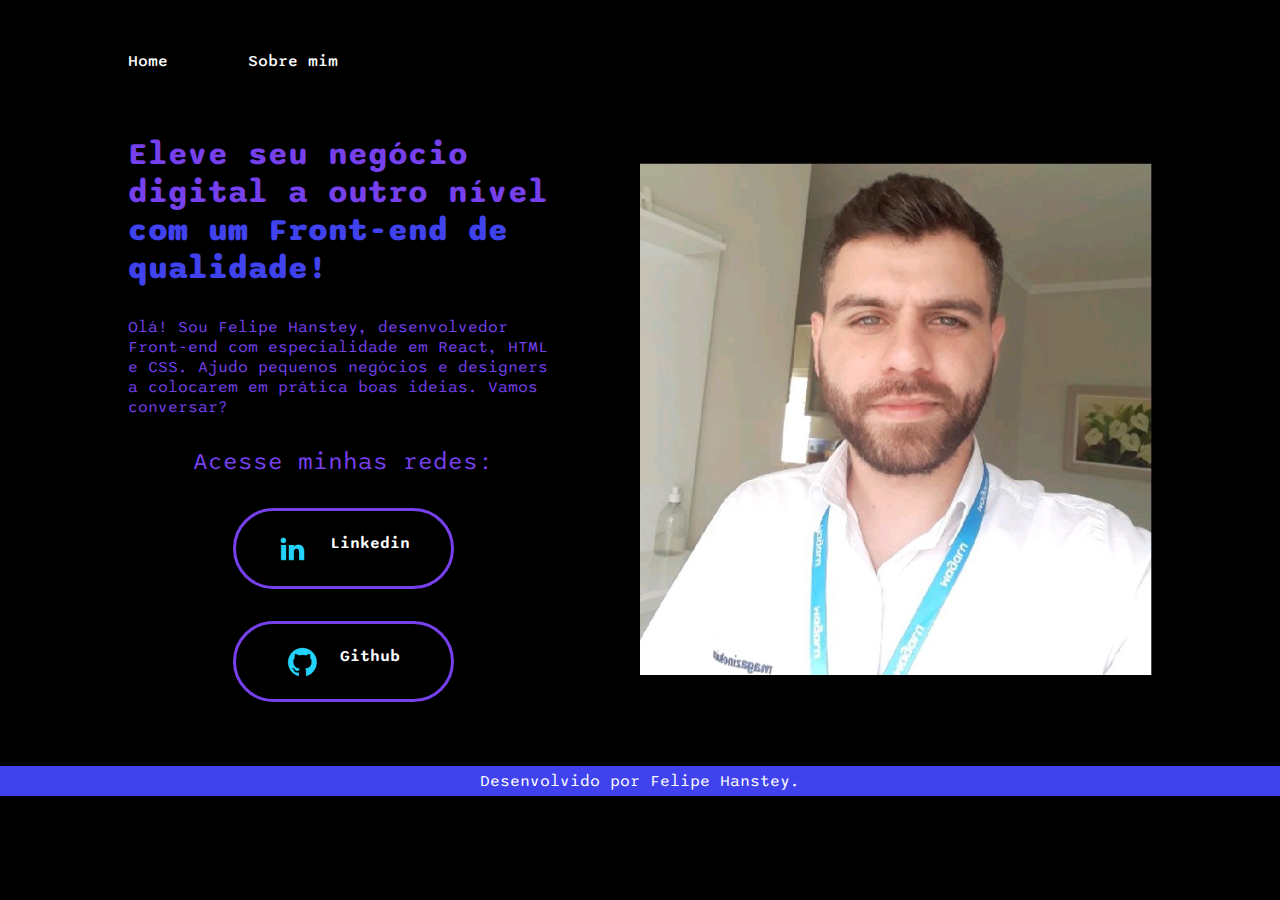
<file: index.html>
<!DOCTYPE html>
<html lang="pt-br">
<head>
    <meta charset="UTF-8">
    <meta http-equiv="X-UA-Compatible" content="IE=edge">
    <meta name="viewport" content="width=device-width, initial-scale=1.0">
    <title>Portfolio</title>
    <link rel="stylesheet" href="./styles/styles.css">
</head>
<body>
    <header class="cabecalho">
        <nav class="cabecalho__menu">
            <a class="cabecalho__menu__link" href="index.html">Home</a>
            <a class="cabecalho__menu__link" href="about.html">Sobre mim</a>
        </nav>
    </header>
    <main class="apresentacao">
        <section class="apresentacao__conteudo">
            <h1 class="apresentacao__conteudo__titulo">Eleve seu negócio digital a outro nível <strong class="destaqueDoTitulo">com um Front-end de qualidade!</strong></h1>
            <p class="apresentacao__conteudo__texto">Olá! Sou Felipe Hanstey, desenvolvedor Front-end com especialidade em React, HTML e CSS. Ajudo pequenos negócios e designers a colocarem em prática boas ideias. Vamos conversar?</p>
            <div class="apresentacao__links">   
                  <h2 class="apresentacao__links__subtitulo">Acesse minhas redes:</h2>
                  <a class="apresentacao__links__navegacao" href="https://www.linkedin.com/in/felipehanstey/"><img src="./assets/linkedin.png">
                    Linkedin    
                  </a>
                  <a class="apresentacao__links__navegacao" href="https://github.com/felipehanstey"><img src="/assets/github.png">
                    Github 
                 </a>
            </div>
        </section>
        <img class="apresentacao__imagem" src="./assets/fotofelipe.jpg" alt="foto felipe">
    </main>
    <footer class="rodape">
        <p>Desenvolvido por Felipe Hanstey.</p>
    </footer>
</body>
</html>
</file>
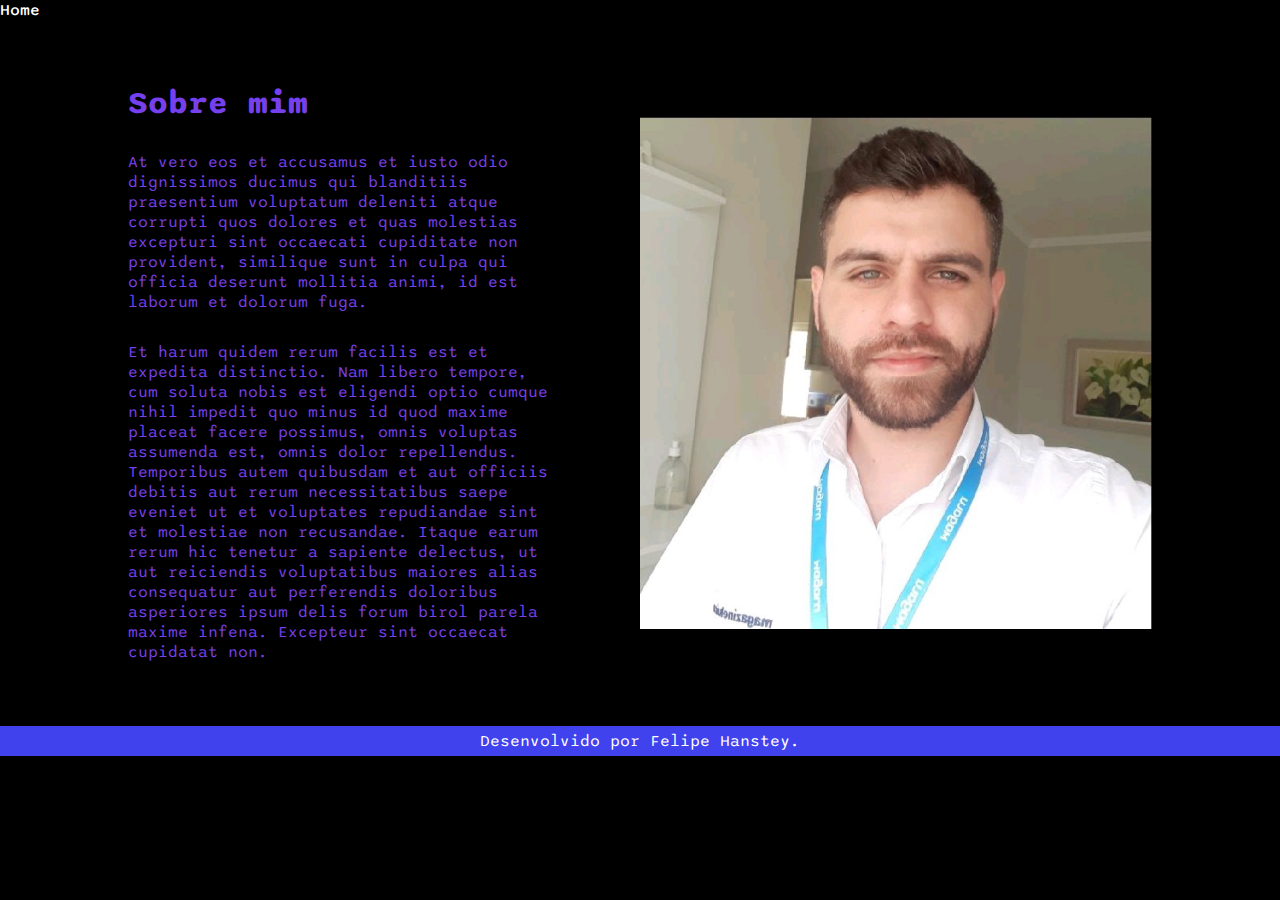
<file: about.html>
<!DOCTYPE html>
<html lang="pt-br">
<head>
    <meta charset="UTF-8">
    <meta name="viewport" content="width=device-width, initial-scale=1.0">
    
    <title>Sobre mim</title>
    <link rel="stylesheet" href="./styles/styles.css">
</head>
<body>
    <header>
        <nav class="cabecalho__menu">
            <a class="cabecalho__menu__link" href="index.html">Home</a>
        </nav>
    </header>
    <main class="apresentacao">
         <section class="apresentacao__conteudo">
            <h1 class="apresentacao__conteudo__titulo">Sobre mim</h1>
            <p class="apresentacao__conteudo__texto">At vero eos et accusamus et iusto odio dignissimos ducimus qui blanditiis praesentium voluptatum deleniti atque corrupti quos dolores et quas molestias excepturi sint occaecati cupiditate non provident, similique sunt in culpa qui officia deserunt mollitia animi, id est laborum et dolorum fuga.</p>
            <p class="apresentacao__conteudo__texto">Et harum quidem rerum facilis est et expedita distinctio. Nam libero tempore, cum soluta nobis est eligendi optio cumque nihil impedit quo minus id quod maxime placeat facere possimus, omnis voluptas assumenda est, omnis dolor repellendus. Temporibus autem quibusdam et aut officiis debitis aut rerum necessitatibus saepe eveniet ut et voluptates repudiandae sint et molestiae non recusandae. Itaque earum rerum hic tenetur a sapiente delectus, ut aut reiciendis voluptatibus maiores alias consequatur aut perferendis doloribus asperiores ipsum delis forum birol parela maxime infena. Excepteur sint occaecat cupidatat non.</p>
         </section>
         <img class="apresentacao__imagem" src="./assets/fotofelipe.jpg" alt="foto felipe">
    </main>
    <footer class="rodape">
        <p>Desenvolvido por Felipe Hanstey.</p>
    </footer>
</body>
</html>
</file>
<file: styles/styles.css>
@import url('https://fonts.googleapis.com/css2?family=Sono:wght@200..800&display=swap');

* {
    margin: 0;
    padding: 0;
}

body {
    /* height: 100vh; */
    box-sizing: border-box;
    background-color: black;
    color: #7640ED;
}

.cabecalho {
    padding: 4% 0% 0% 10%;
}

.cabecalho__menu {
    display: flex;
    gap: 80px;
}

.cabecalho__menu__link {
    font-family: "Sono", monospace;
    font-size: 1,87rem;
    font-weight: 500;
    color: white;
    text-decoration: none;

}

.destaqueDoTitulo {
    color: #4043ED;
}

.apresentacao {
    padding: 5% 10%;
    display: flex;
    align-items: center;
    justify-content: space-between;
    gap: 82px;
}

.apresentacao__conteudo {
    width: 50%;
    display: flex;
    flex-direction: column;
    gap: 30px;
}

.apresentacao__conteudo__titulo {
    font-size: 2,25rem;
    font-family: "Sono", monospace;
}

.apresentacao__conteudo__texto {
    font-size: 1,5rem;
    font-family: "Sono", monospace;
}

.apresentacao__links {
    display: flex;
    flex-direction: column;
    justify-content: space-between;
    align-items: center;
    gap: 32px;

}

.apresentacao__links__subtitulo {
    font-family: "Sono", monospace;
    font-weight: 400;
    font-size: 1,5rem;
}

.apresentacao__links__navegacao {
    /* background-color: red ; */
    display: flex;
    justify-content: center;
    gap: 21px;
    border: 3px solid #7640ED;
    width: 50%;
    text-align: center;
    border-radius: 50px;
    font-size: 1,5rem;
    font-weight: 600;
    padding: 21.5px 0;
    text-decoration: none;
    font-family: "Sono", monospace;
    color: white;  
}

.apresentacao__links__link:hover {
    background-color: #4043ED;
}

.apresentacao__imagem {
    width: 50%;
}

.rodape {
    text-align: center;
    padding: 5px;
    color: white;
    background-color: #4043ED;
    font-family: "Sono", monospace;
    font-size: 1,25rem;
    font-weight: 400;
}

@media (max-width: 950px) {
    .cabecalho {
        padding: 10%;
    }

    .cabecalho__menu {
        justify-content: center;
    }

    .apresentacao {
        flex-direction: column-reverse;
        padding: 5%;
    }

    .apresentacao__conteudo {
        width: auto;
    }

}
</file>
